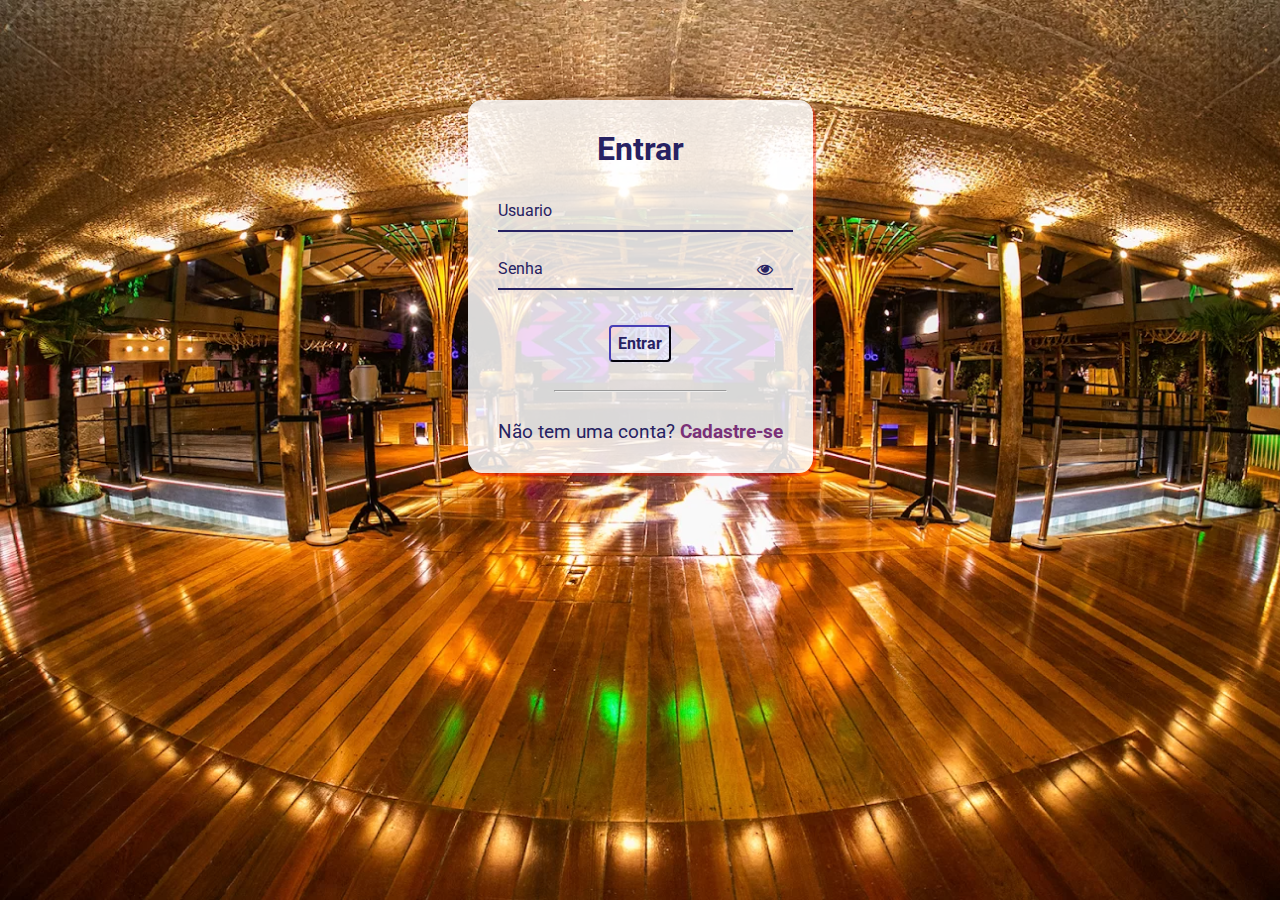
<file: index.html>
<!DOCTYPE html>
<html lang="en">
<head>
    <meta charset="UTF-8">
    <meta name="viewport" content="width=device-width, initial-scale=1.0">
    <title>Document</title>
    <link rel="stylesheet" type="text/css" href= "assets/css/estilo314.CSS" media="screen" />
</head>
<body onload="carousel()">
    <div  class="cabeçalho">
        <img src="assets/img/logo (1).png" width="130" height="80"  >
        
    
        <a href="index.html"><button>Eventos</button></a>
        <a href="assets/html/Cadastrardeevento.html"><button>cadastrar eventos</button></a>
        <a href="assets/html/cadastroticket.html"><button>tickets</button></a>
        <div class="logar"><button onclick="minhaFuncao()">deslogar</button></div>
        <div class="introduction">
          <h1>Bem-vindo ao E Ingressos - Compre Tickets e Promova Eventos!</h1>
          <p>Encontre os melhores eventos e garanta seu lugar!</p>
          <a href="assets/html/Cadastrardeevento.html"class="button">Cadastre Seus Eventos</a>
  
          <div class="carousel" >
              <img id="carousel-image" src="assets/img/sertanejo.jpg" alt="Imagem do Carrossel">
          </div>
      </div>

      <div class="stab">

       
          <button class="btnsearch">   </button>
        </div>
       
        <div class="pesq123"></div>
        
    <div class ="container" style="width:100%;height: 100%;">
     
    
    
     
    </div> 
    <div class="rodape"><button id="limparLocalStorage">Limpar Local Storage</button></div>
</body>

<script>
  
  function minhaFuncao() {
  localStorage.removeItem('token');
  localStorage.removeItem('userLogado');
  window.location.href = "/assets/html/login.html";
}
  document.addEventListener("DOMContentLoaded", function(event) {
  if (localStorage.getItem('token') == null) {
    alert('Você precisa estar logado para acessar essa página');
    window.location.href = "assets/html/login.html";
  }
});


  function criarDivsObjetosLocalStorage() {
  var objetosJSON = localStorage.getItem("eventos");
  var objetos = JSON.parse(objetosJSON);

  if (Array.isArray(objetos)) {
    objetos.forEach(function(objeto) {
      var divContainer = document.querySelector(".container");

      var divBox2 = document.createElement("div");
      divBox2.classList.add("box2");

      var divAlvo = document.createElement("div");
      divAlvo.classList.add("caixadeevento");

      var divTituloEvento = document.createElement("div");
      divTituloEvento.classList.add("tituloevento");
      divTituloEvento.innerHTML = "<p>Título: " + objeto.title + "</p>";

      var imgElement = document.createElement("img");
      imgElement.src = "assets/img/sertanejo.jpg";
      imgElement.alt = "Imagem";

      var divDesc = document.createElement("div");
      divDesc.classList.add("desc");
      divDesc.innerHTML = "<p>Descrição: " + objeto.description + "</p>";

      var divInfo = document.createElement("div");
      divInfo.classList.add("info");
      divInfo.innerHTML = "<p>ID: " + objeto.id + "</p>";
      divInfo.innerHTML += "<p>Gênero: " + objeto.genre + "</p>";
      divInfo.innerHTML += "<p>Localização: " + objeto.location + "</p>";

      var buttonElement = document.createElement("button");
      buttonElement.textContent = "Comprar Tickets";
      buttonElement.addEventListener("click", function() {
        localStorage.setItem("eventoSelecionado", objeto.id);
        console.log("ID do evento salvo no LocalStorage: " + objeto.id);
        window.location.href = "assets/html/paginaunica2.html";
      });

      divAlvo.appendChild(divTituloEvento);
      divAlvo.appendChild(imgElement);
      divAlvo.appendChild(divInfo);
      divAlvo.appendChild(divDesc);
      divAlvo.appendChild(buttonElement);
      divBox2.appendChild(divAlvo);
      divContainer.appendChild(divBox2);
    });
  }
}

//aaaaaaaaaaaaaaaaaaaaaaaaaaaaaaa
document.addEventListener("DOMContentLoaded", function() {
  criarDivsObjetosLocalStorage();
});

document.addEventListener("DOMContentLoaded", function() {
  var inputElement = document.querySelector(".pesquisar");
  var buttonElement = document.querySelector(".btnsearch");

  buttonElement.addEventListener("click", function() {
    var inputValue =+ inputElement.value;
    console.log("Conteúdo do input:", inputValue);
  });
});

function pesquisarEventos() {
  // Obtendo o valor do input de pesquisa
  const inputValor = document.querySelector('.pesquisar').value;

  // Obtendo o array de eventos do localStorage
  const eventos = JSON.parse(localStorage.getItem('eventos'));

  // Filtrando os eventos com base no título
  const eventosFiltrados = eventos.filter(evento => evento.title === inputValor);

  // Mostrando o conteúdo dos eventos filtrados no console
  eventosFiltrados.forEach(evento => {
    console.log(evento);
  }); 

  // Salvando os eventos filtrados no localStorage
  localStorage.setItem('eventospesq', JSON.stringify(eventosFiltrados));

  // Criando a estrutura HTML com o conteúdo dos objetos salvos no localStorage
  const divPesq123 = document.querySelector('.pesq123');

  eventosFiltrados.forEach(evento => {
    const divEvento = document.createElement('div');
    divEvento.classList.add('evento');

    const divTitulo = document.createElement('div');
    divTitulo.textContent = `Título: ${evento.title}`;

    const divInfo = document.createElement('div');
    divInfo.textContent = `Gênero: ${evento.genre}, Localização: ${evento.location}, Data: ${evento.date}`;

    const divDesc = document.createElement('div');
    divDesc.textContent = `Descrição: ${evento.description}`;

    const imgElement = document.createElement('img');
    imgElement.src = 'assets/img/sertanejo.jpg';

    const buttonElement = document.createElement('button');
    buttonElement.textContent = 'Ir para a página';
    buttonElement.addEventListener('click', function() {
      window.location.href = 'assets/html/paginaunica2.html';
    });

    divEvento.appendChild(divTitulo);
    divEvento.appendChild(divInfo);
    divEvento.appendChild(divDesc);
    divEvento.appendChild(imgElement);
    divEvento.appendChild(buttonElement);

    divPesq123.appendChild(divEvento);
  });
}

// Obtendo o elemento do botão de busca
const btnSearch = document.querySelector('.btnsearch');

// Definindo o evento de clique do botão
btnSearch.addEventListener('click', pesquisarEventos);

document.getElementById('limparLocalStorage').addEventListener('click', function() {
      localStorage.removeItem('ticket');
      localStorage.removeItem('eventos');
      alert('Itens removidos do Local Storage com sucesso!');
    });
//aaaaaaaaaaaaaaaaaaaaaaaaaaaaaaaaaaaaaaaaaaa
    // Obtendo os objetos do Local Storage
var eventos = JSON.parse(localStorage.getItem('eventos'));

// Obtendo todos os gêneros únicos dos objetos
var generos = Array.from(new Set(eventos.map(obj => obj.genre)));

// Criando o select
var select = document.createElement('select');

// Adicionando as opções ao select
generos.forEach(function(genero) {
  var option = document.createElement('option');
  option.text = genero;
  select.add(option);
});

// Criando o botão
var botao = document.createElement('button');
botao.textContent = 'V';

// Adicionando evento de clique ao botão
botao.addEventListener('click', function() {
  var generoSelecionado = select.value;
  var objetosSelecionados = eventos.filter(obj => obj.genre === generoSelecionado);
  
  // Selecionando a div com a classe "pesq123"
  var divPesq123 = document.querySelector('.pesq123');
  
  // Limpando o conteúdo da div
  divPesq123.innerHTML = '';
  
  objetosSelecionados.forEach(function(evento) {
    // Criando a div de evento
    var divEvento = document.createElement('div');
    
    // Criando o título
    var titulo = document.createElement('h3');
    titulo.textContent = evento.title;
    
    // Adicionando o título à div de evento
    divEvento.appendChild(titulo);
    
    // Criando a imagem
    var imagem = document.createElement('img');
    imagem.src = 'assets/img/sertanejo.jpg';
    imagem.width = 200;
    imagem.height = 200;
    
    // Adicionando a imagem à div de evento
    divEvento.appendChild(imagem);
    
    // Exibindo todos os elementos do evento na div
    for (var key in evento) {
      if (evento.hasOwnProperty(key) && key !== 'title') {
        var valor = evento[key];
        var elementoEvento = document.createElement('p');
        elementoEvento.textContent = key + ': ' + valor;
        divEvento.appendChild(elementoEvento);
      }
    }
    
    // Criando o botão de salvar
var botaoSalvar = document.createElement('button');
botaoSalvar.textContent = 'Salvar';

// Adicionando evento de clique ao botão de salvar
botaoSalvar.addEventListener('click', function() {
  // Salvando o ID do evento no Local Storage
  localStorage.setItem('eventoSelecionado', evento.id);
  console.log('Evento salvo: ' + evento.id);
  
  // Redirecionando para a página desejada
  window.location.href = 'assets/html/paginaunica2.html';
});
    
    // Adicionando o botão de salvar à div de evento
    divEvento.appendChild(botaoSalvar);
    
    // Adicionando a div de evento à div "pesq123"
    divPesq123.appendChild(divEvento);
  });
});

// Selecionando a div com a classe "stab"
var divStab = document.querySelector('.stab');

// Adicionando o select e o botão à div
divStab.appendChild(select);
divStab.appendChild(botao);
// Obtendo os objetos do Local Storage
var eventos = JSON.parse(localStorage.getItem('eventos'));

// Criando o input de texto
var inputTitulo = document.createElement('input');
inputTitulo.type = 'text';
inputTitulo.placeholder = 'Digite o título';

// Criando o botão de pesquisar
var botaoPesquisar = document.createElement('button');
botaoPesquisar.textContent = '';

// Adicionando evento de clique ao botão de pesquisar
botaoPesquisar.addEventListener('click', function() {
  var tituloSelecionado = inputTitulo.value;
  var objetosSelecionados = eventos.filter(obj => obj.title === tituloSelecionado);
  
  // Selecionando a div com a classe "pesq123"
  var divPesq123 = document.querySelector('.pesq123');
  
  // Limpando o conteúdo da div
  divPesq123.innerHTML = '';
  
  objetosSelecionados.forEach(function(evento) {
    // Criando a div de evento
    var divEvento = document.createElement('div');
    
    // Criando o título
    var titulo = document.createElement('h3');
    titulo.textContent = evento.title;
    
    // Adicionando o título à div de evento
    divEvento.appendChild(titulo);
    
    // Criando a imagem
    var imagem = document.createElement('img');
    imagem.src = 'assets/img/sertanejo.jpg';
    imagem.width = 200;
    imagem.height = 200;
    
    // Adicionando a imagem à div de evento
    divEvento.appendChild(imagem);
    
    // Exibindo todos os elementos do evento na div
    for (var key in evento) {
      if (evento.hasOwnProperty(key) && key !== 'title') {
        var valor = evento[key];
        var elementoEvento = document.createElement('p');
        elementoEvento.textContent = key + ': ' + valor;
        divEvento.appendChild(elementoEvento);
      }
    }
    
    // Criando o botão de salvar
var botaoSalvar = document.createElement('button');
botaoSalvar.textContent = 'Salvar';

// Adicionando evento de clique ao botão de salvar
botaoSalvar.addEventListener('click', function() {
  // Salvando o ID do evento no Local Storage
  localStorage.setItem('eventoSelecionado', evento.id);
  console.log('Evento salvo: ' + evento.id);
  
  // Redirecionando para a página desejada
  window.location.href = 'assets/html/paginaunica2.html';
});
    
    // Adicionando o botão de salvar à div de evento
    divEvento.appendChild(botaoSalvar);
    
    // Adicionando a div de evento à div "pesq123"
    divPesq123.appendChild(divEvento);
  });
});

// Selecionando a div com a classe "stab"
var divStab = document.querySelector('.stab');

// Adicionando o input de texto e o botão à div
divStab.appendChild(inputTitulo);
divStab.appendChild(botaoPesquisar);
    
//aaaaaaaaaaaaaaa
function carousel() {
            const images = [
                "assets/img/sertanejo.jpg",
                "assets/img/mixed.jpeg.jpeg",
                "assets/img/clube-chelezinho-belo-horiz.jpg"
            ];

            let currentImageIndex = 0;
            const imageElement = document.getElementById("carousel-image");

            setInterval(() => {
                currentImageIndex = (currentImageIndex + 1) % images.length;
                imageElement.src = images[currentImageIndex];
            }, 4000);
        }
</script>








</html>
</file>
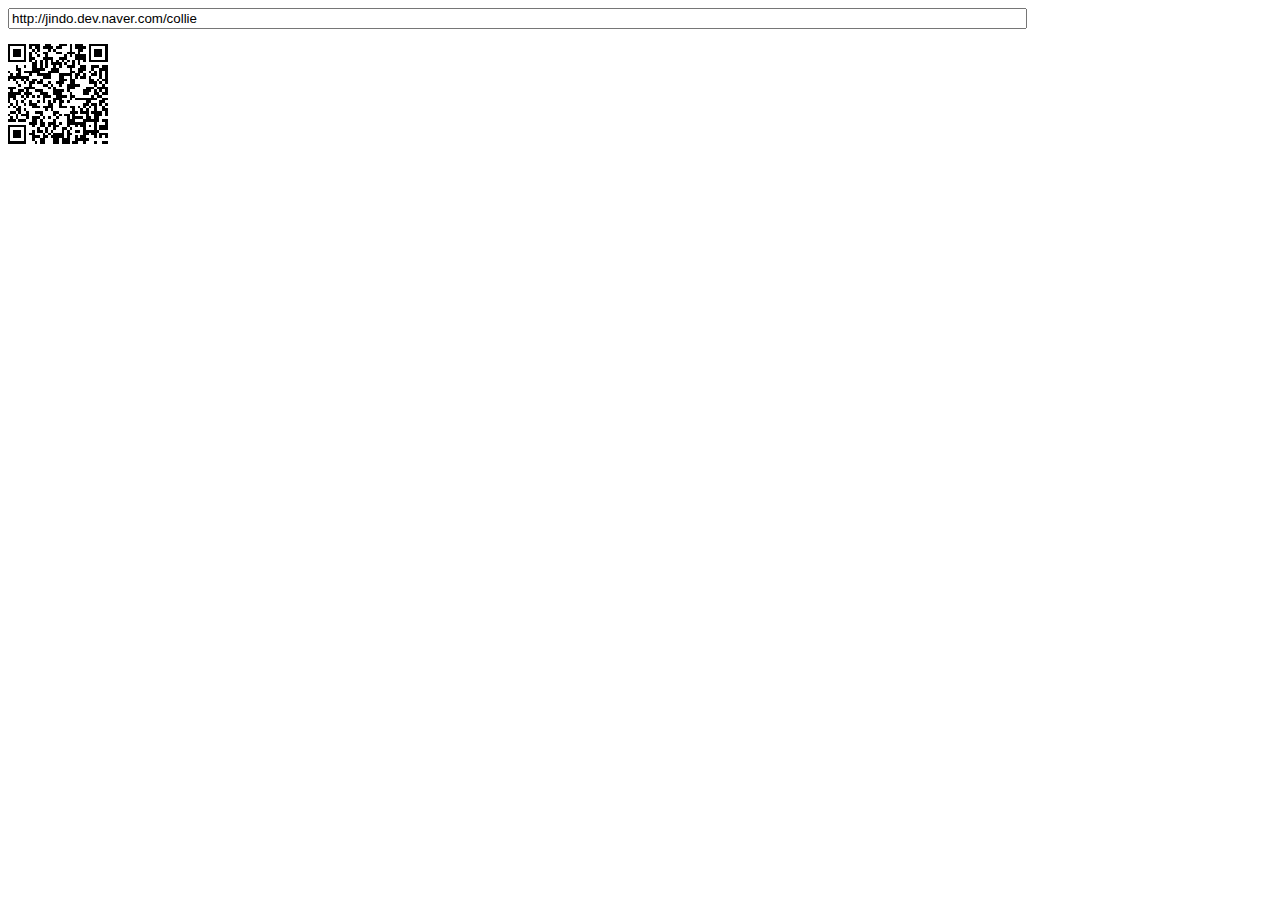
<file: davidshimjs-qrcodejs-04f46c6/index.html>
<!DOCTYPE html PUBLIC "-//W3C//DTD XHTML 1.0 Transitional//EN" "http://www.w3.org/TR/xhtml1/DTD/xhtml1-transitional.dtd">
<html xmlns="http://www.w3.org/1999/xhtml" xml:lang="ko" lang="ko">
<head>
<title>Cross-Browser QRCode generator for Javascript</title>
<meta http-equiv="Content-Type" content="text/html; charset=UTF-8" />
<meta name="viewport" content="width=device-width,initial-scale=1,user-scalable=no" />
<script type="text/javascript" src="jquery.min.js"></script>
<script type="text/javascript" src="qrcode.js"></script>
</head>
<body>
<input id="text" type="text" value="http://jindo.dev.naver.com/collie" style="width:80%" /><br />
<div id="qrcode" style="width:100px; height:100px; margin-top:15px;"></div>

<script type="text/javascript">
var qrcode = new QRCode(document.getElementById("qrcode"), {
	width : 100,
	height : 100
});

function makeCode () {		
	var elText = document.getElementById("text");
	
	if (!elText.value) {
		alert("Input a text");
		elText.focus();
		return;
	}
	
	qrcode.makeCode(elText.value);
}

makeCode();

$("#text").
	on("blur", function () {
		makeCode();
	}).
	on("keydown", function (e) {
		if (e.keyCode == 13) {
			makeCode();
		}
	});
</script>
</body>
</file>
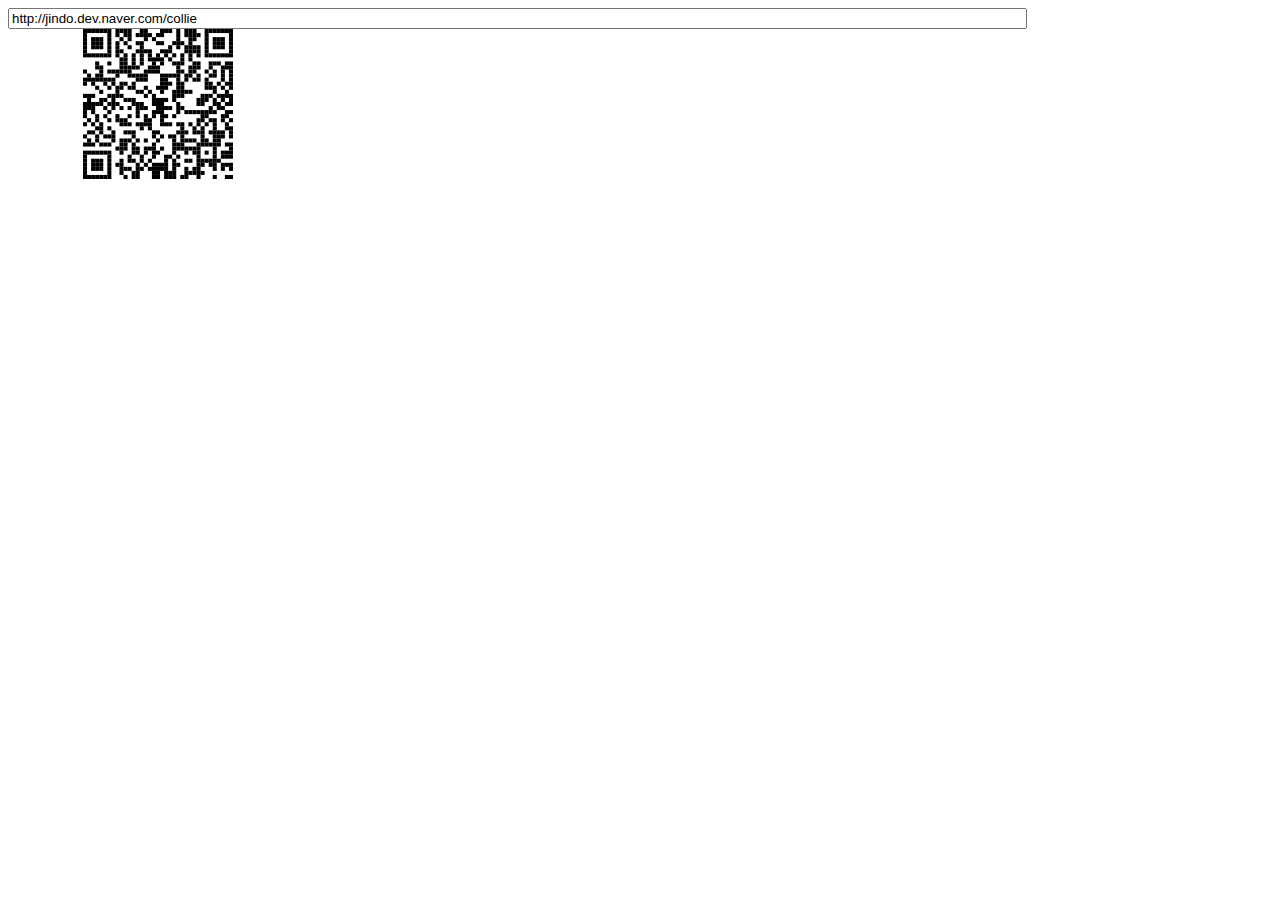
<file: davidshimjs-qrcodejs-04f46c6/index-svg.html>
<!DOCTYPE html PUBLIC "-//W3C//DTD XHTML 1.0 Transitional//EN" "http://www.w3.org/TR/xhtml1/DTD/xhtml1-transitional.dtd">
<html xmlns="http://www.w3.org/1999/xhtml" xml:lang="ko" lang="ko">
  <head>
    <title>Cross-Browser QRCode generator for Javascript</title>
    <meta http-equiv="Content-Type" content="text/html; charset=UTF-8" />
    <meta name="viewport" content="width=device-width,initial-scale=1,user-scalable=no" />
    <script type="text/javascript" src="jquery.min.js"></script>
    <script type="text/javascript" src="qrcode.js"></script>
  </head>
  <body>
  <input id="text" type="text" value="http://jindo.dev.naver.com/collie" style="width:80%" />
  <svg xmlns="http://www.w3.org/2000/svg" xmlns:xlink="http://www.w3.org/1999/xlink">
    <g id="qrcode"/>
  </svg>
  <script type="text/javascript">
  var qrcode = new QRCode(document.getElementById("qrcode"), {
      width : 100,
      height : 100,
      useSVG: true
  });

  function makeCode () {		
      var elText = document.getElementById("text");

      if (!elText.value) {
          alert("Input a text");
          elText.focus();
          return;
      }

      qrcode.makeCode(elText.value);
  }

  makeCode();

  $("#text").
      on("blur", function () {
          makeCode();
      }).
      on("keydown", function (e) {
          if (e.keyCode == 13) {
              makeCode();
          }
      });
    </script>
  </body>
</html>
</file>
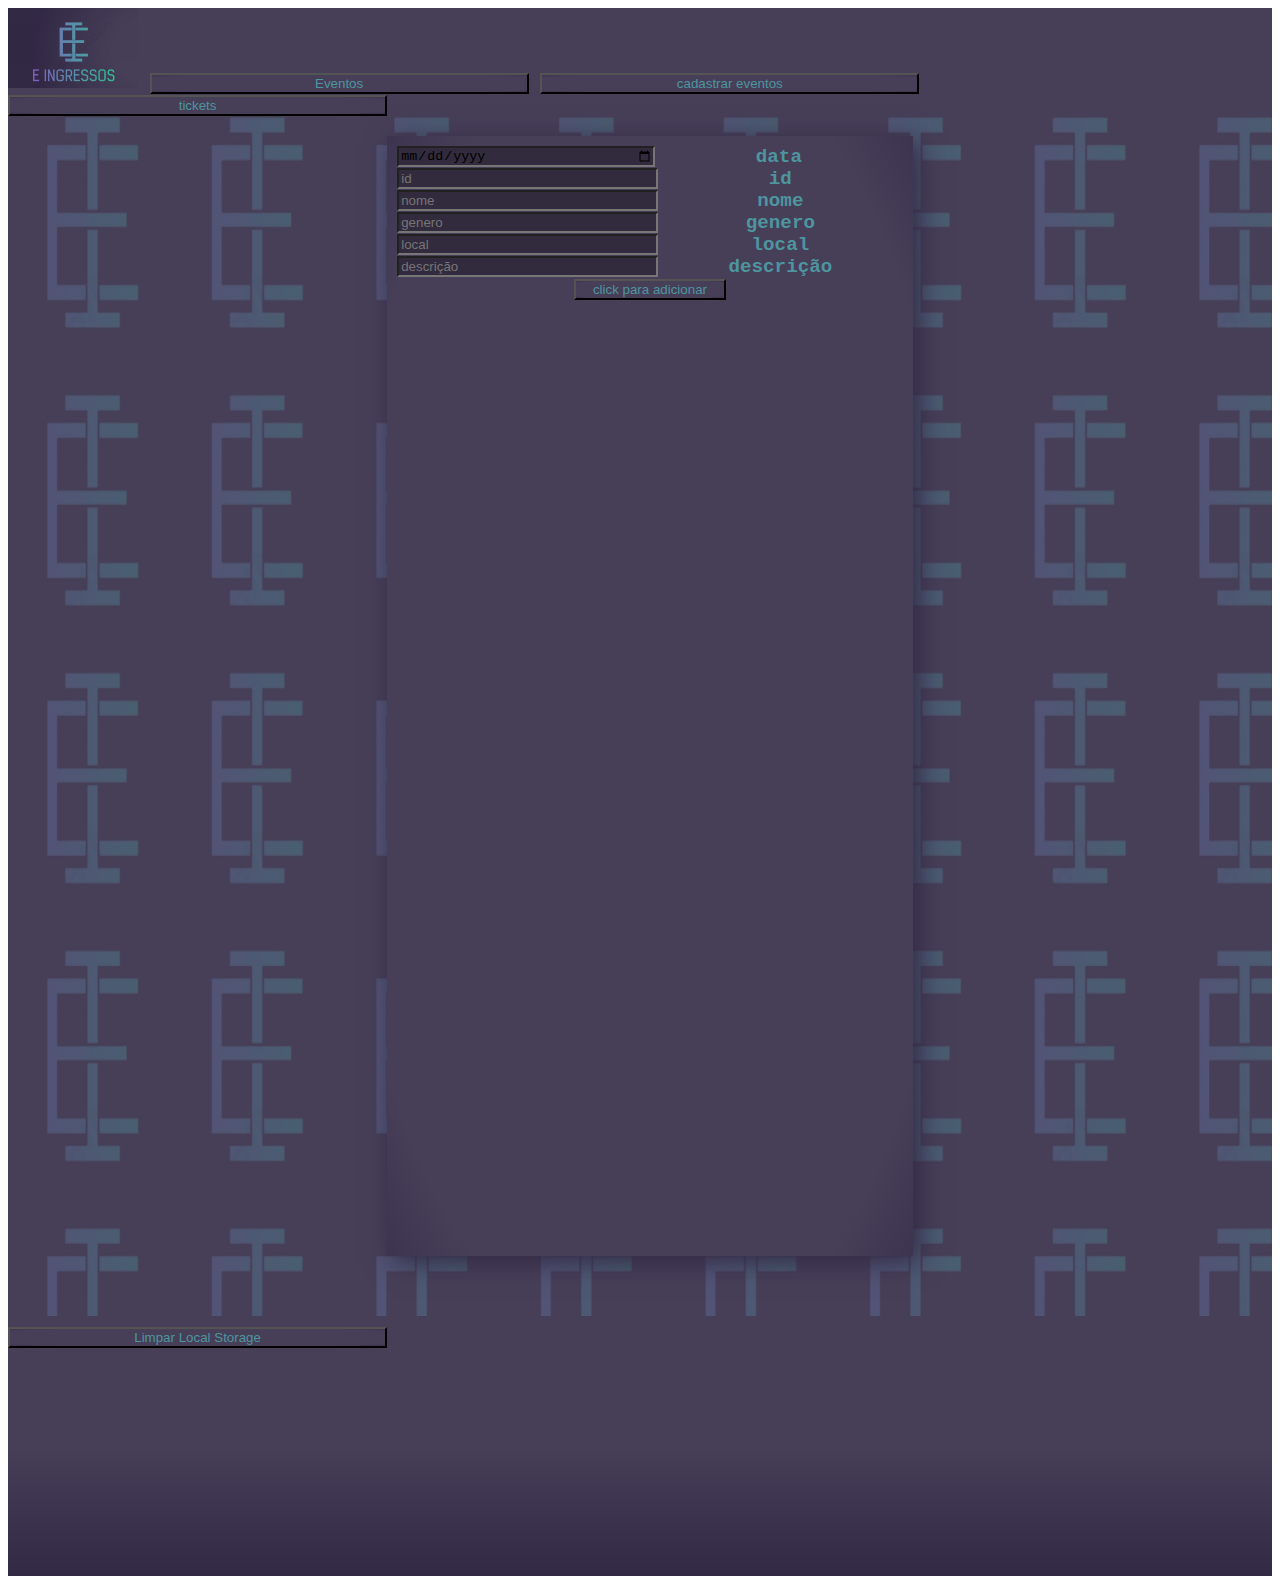
<file: assets/html/Cadastrardeevento.html>
<!DOCTYPE html>
<html>

<head>
    <meta charset="UTF-8">
    <meta http-equiv="X-UA-Compatible" content="IE=edge">
    <meta name="viewport" content="width=device-width, initial-scale=1.0">
    
    <title>Document</title>
    <link rel="stylesheet" type="text/css" href= "..//css/estilo314.CSS" media="screen" />
</head>

<body>
    <div  class="cabeçalho">
        <img src="../img/logo (1).png" width="130" height="80"  >
        
        
        <a href="../../index.html"><button>Eventos</button></a>
        <a href="../html/Cadastrardeevento.html"><button>cadastrar eventos</button></a>
        <a href="../html/cadastroticket.html"><button>tickets</button></a>
            
            <div class ="container" style="width:100%;height: 1200px;">
                <img src="../img/fundo.png"  width="100%" height="100%"  >
    <div class="box">

        <form>
            <div class="formBox" id="caixa">
                <label for="nome">data</label>
                <input type="date" id="date" placeholder=""/>
            </div>
            <div class="formBox" id="caixa">
                <label for="nome">id</label>
                <input type="number" id="iden" placeholder="id"/>
            </div>
            <div class="formBox" id="caixa">
                <label for="nome">nome</label>
                <input type="text" id="nome" placeholder="nome"/>
            </div>
            <div class="formBox" id="caixa">
                <label for="yr">genero</label>
                <input type="genero" id="genero" placeholder="genero"/>
            </div>
            <div class="formBox" id="caixa">
                <label for="local">local</label>
                <input type="local" id="local" placeholder="local"/>
            </div>
            <div class="formBox" id="caixa">
                <label for="descriçao">descrição</label>
                <input type="descriçao" id="desc" placeholder="descrição"/>
            </div>
    
            <div class="formBox">
                <button id="btn">click para adicionar</button>
            </div>
            <div id="msg">
                <pre></pre>
            </div>
        </form>
        
        
    </div>
     
    </div> 

    <div class="rodape">

        <button id="limparLocalStorage">Limpar Local Storage</button>

    </div>
    <script>
        let eventos = [];
        
        const addeventos = (ev)=>{
            ev.preventDefault();  
            let evento = {
                id: document.getElementById('iden').value,
                title: document.getElementById('nome').value,
                genre: document.getElementById('genero').value,
                location: document.getElementById('local').value,
                description: document.getElementById('desc').value,
                date:document.getElementById('date').value
                
            }
            eventos.push(evento);
            document.forms[0].reset(); 

          
            console.warn('added' , {eventos} );
            
            let pre = document.querySelector('#msg pre');
            

            
            localStorage.setItem('eventos', JSON.stringify(eventos) );
        }
        document.addEventListener('DOMContentLoaded', ()=>{
            document.getElementById('btn').addEventListener('click', addeventos);
        });
        document.getElementById('limparLocalStorage').addEventListener('click', function() {
      localStorage.removeItem('ticket');
      localStorage.removeItem('eventos');
      alert('Itens removidos do Local Storage com sucesso!');
    });
    </script>
    
</body>
</html>
</file>
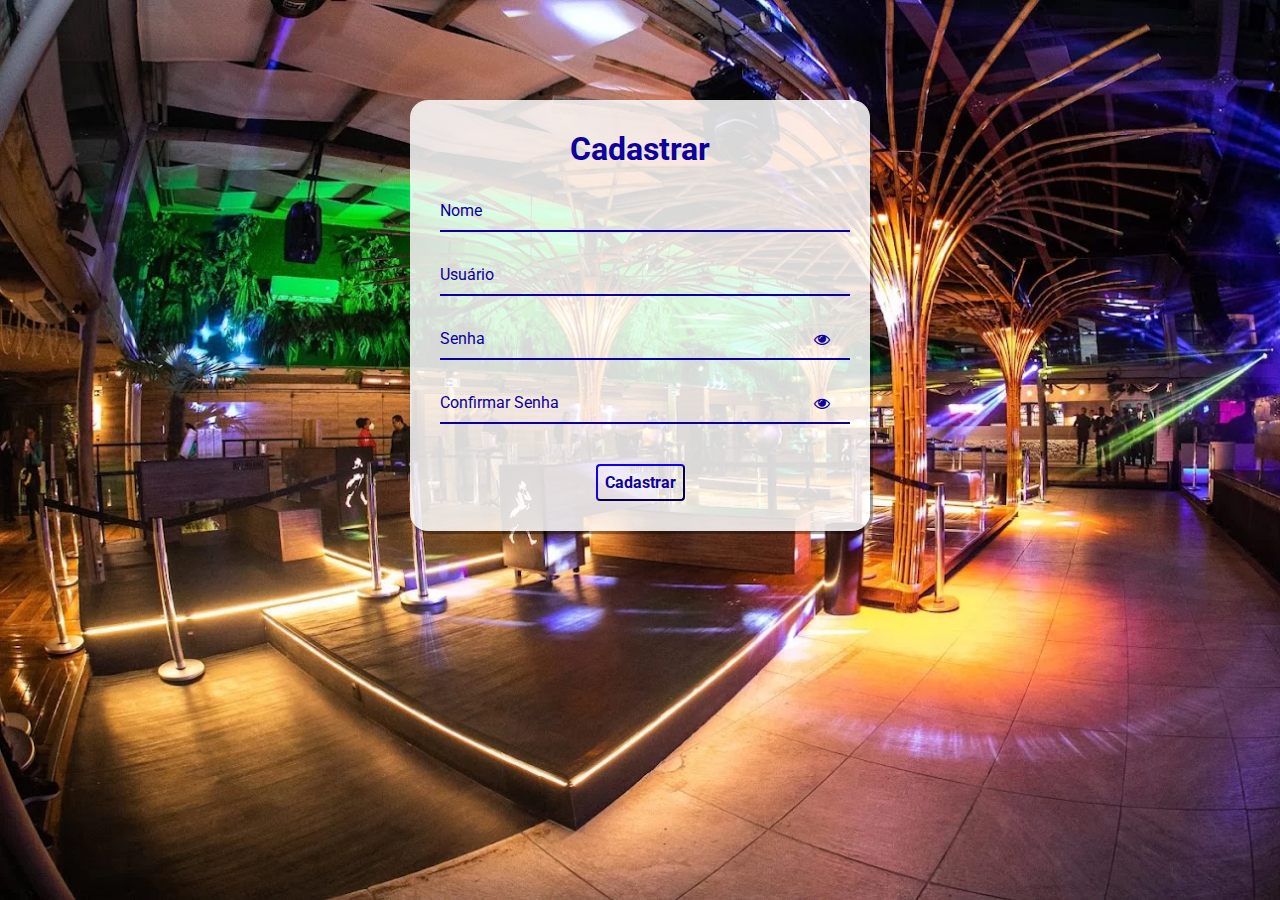
<file: assets/html/cadastro.html>
<!DOCTYPE html>
<html lang="pt-br">
<head>
    <meta charset="UTF-8">
    <meta http-equiv="X-UA-Compatible" content="IE=edge">
    <meta name="viewport" content="width=device-width, initial-scale=1.0">
    <link rel="stylesheet" href="https://stackpath.bootstrapcdn.com/font-awesome/4.7.0/css/font-awesome.min.css">  
    <link rel="stylesheet" href="../css/cadastro.css">
    <title>Cadastro</title>
</head>
<body>
    <div class='container'>
        <div class='card'>
          <h1> Cadastrar </h1>
          
          <div id='msgError'></div>
          <div id='msgSuccess'></div>
          
                  <div class="label-float">
                     <input type="text" id="nome" placeholder=" " required>
                     <label id="labelNome" for="nome">Nome</label>
                  </div>
      
                  <div class="label-float">
                     <input type="text" id="usuario" placeholder=" " required>
                     <label id="labelUsuario" for="usuario">Usuário</label>
                  </div>
                  
                  <div class="label-float">
                     <input type="password" id="senha" placeholder=" " required>
                     <label id="labelSenha" for="senha">Senha</label>
                     <i id="verSenha" class="fa fa-eye" aria-hidden="true"></i>
                     
                  </div>
      
                  <div class="label-float">
                     <input type="password" id="confirmSenha" placeholder=" " required>
                     <label id="labelConfirmSenha" for="confirmSenha">Confirmar Senha</label>
                     <i id="verConfirmSenha" class="fa fa-eye" aria-hidden="true"></i>
                  </div>
                  
               

                  <div class='justify-center'>
                     <button onclick='cadastrar()'>Cadastrar</button>
                  </div>
      
          
        </div>
        </div>

        <script src="../js/cadastro.js"></script>
        
</body>
</html>
</file>
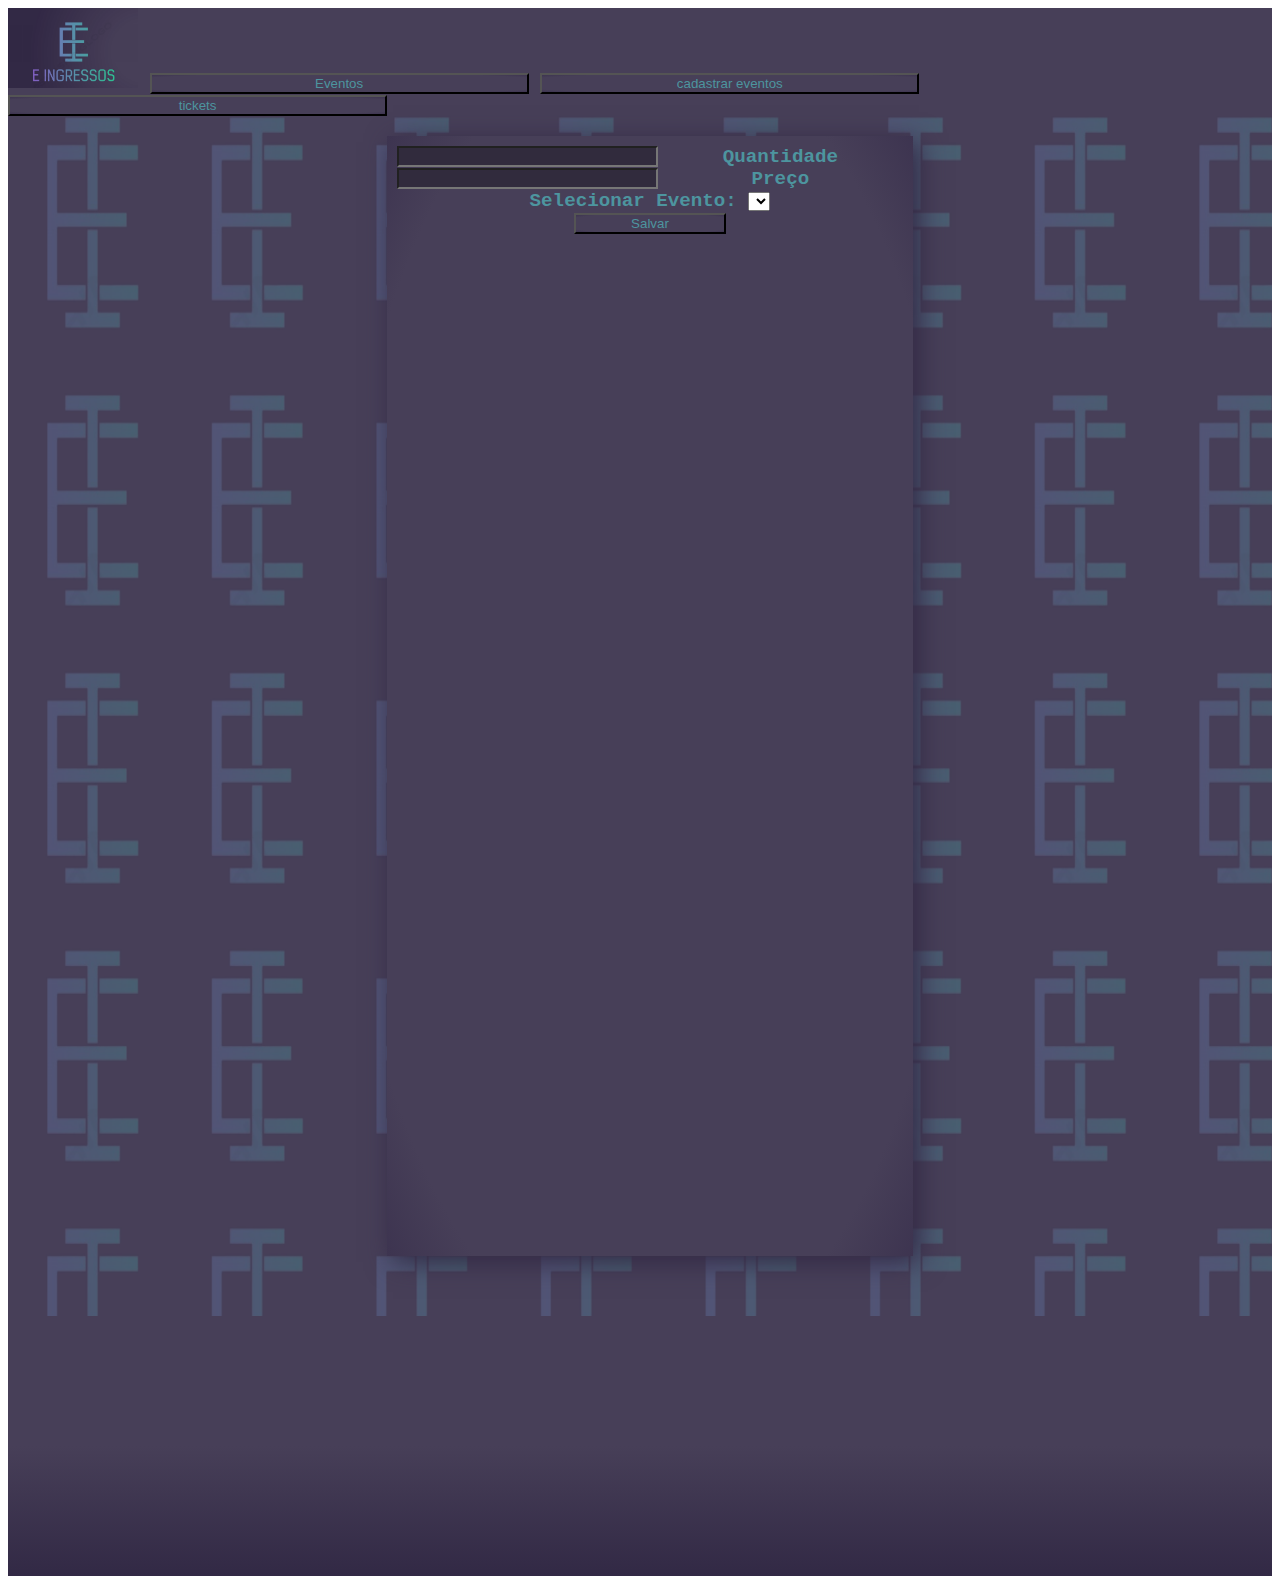
<file: assets/html/cadastroticket.html>
<!DOCTYPE html>
<html lang="en">
<head>
    <meta charset="UTF-8">
    <meta name="viewport" content="width=device-width, initial-scale=1.0">
    <title>Document</title>
    <link rel="stylesheet" type="text/css" href= "..//css/estilo314.CSS" media="screen" />
</head>
<body>
  <div  class="cabeçalho">
    <img src="../img/logo (1).png" width="130" height="80"  >
    
    
    <a href="../../index.html"><button>Eventos</button></a>
    <a href="../html/Cadastrardeevento.html"><button>cadastrar eventos</button></a>
    <a href="../html/paginadeticket.html"><button>tickets</button></a>
        
        <div class ="container" style="width:100%;height: 1200px;">
            <img src="../img/fundo.png"  width="100%" height="100%"  >
            <div class="box">
        
                <form id="myForm">
                    <label for="quantity">Quantidade</label>
                    <input type="number" id="quantity" name="quantity">
                    <br>
                    <label for="price">Preço</label>
                    <input type="number" id="price" name="price">
                    <br>
                    <label for="selectEvent">Selecionar Evento:</label>
                    <select id="selectEvent" name="event">
                      <!-- Aqui vamos gerar as opções dinamicamente -->
                    </select>
                    <br>
                    <button type="submit">Salvar</button>
                  </form>
                
                
            </div>
             
            </div> 
        
            <div class="rodape">
        
        
        
            </div>
    
</body>
<script>



document.addEventListener('DOMContentLoaded', function() {
      // Recuperar o array de objetos do Local Storage
      let eventos = JSON.parse(localStorage.getItem('eventos'));

      // Verificar se o valor recuperado é válido
      if (eventos && Array.isArray(eventos)) {
        // O valor foi encontrado no Local Storage e é um array de objetos válido
        // Agora você pode usar a variável "eventos" para trabalhar com os dados

        // Criar as opções para a caixa de seleção
        let selectElement = document.getElementById('selectEvent');
        eventos.forEach(function(evento) {
          let option = document.createElement('option');
          option.value = evento.id;
          option.textContent = evento.title;
          selectElement.appendChild(option);
        });
      } else {
        // O valor não foi encontrado no Local Storage ou não é um array de objetos válido
        console.log('Nenhum evento encontrado no Local Storage.');

      }
    });

    // Lógica para lidar com o envio do formulário
    document.getElementById('myForm').addEventListener('submit', function(event) {
    event.preventDefault(); // Impede o envio do formulário por padrão
  
    // Obter os valores dos inputs
    let quantity = document.getElementById('quantity').value;
    let price = document.getElementById('price').value;
    let selectedEventId = document.getElementById('selectEvent').value;
  
    // Recuperar os dados existentes do Local Storage com a chave "tickets"
    let existingTickets = JSON.parse(localStorage.getItem('tickets')) || [];
  
    // Criar um novo objeto para representar o ticket atual
    let newTicket = {
      id: selectedEventId,
      price: parseFloat(price),
      quantity: parseInt(quantity)
    };
  
    // Adicionar o novo ticket ao array existente
    existingTickets.push(newTicket);
  
    // Salvar os dados atualizados no Local Storage
    localStorage.setItem('tickets', JSON.stringify(existingTickets));
  
    // Limpar os valores dos inputs
    document.getElementById('quantity').value = '';
    document.getElementById('price').value = '';
  
    console.log('Ticket salvo com sucesso!');
    
    });
</script>
</html>
</file>
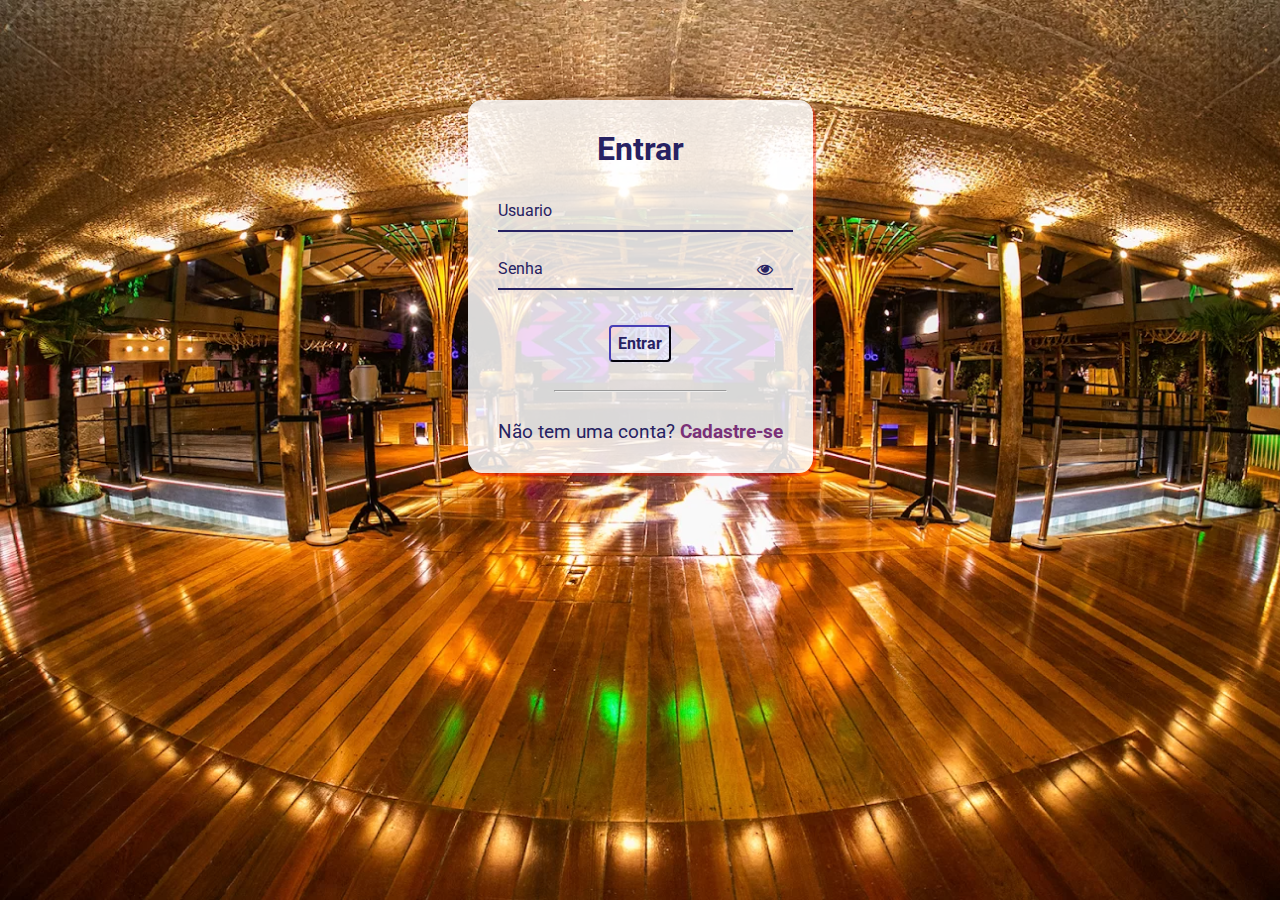
<file: assets/html/login.html>
<!DOCTYPE html>
<html lang="en">

<head>
  <meta charset="UTF-8">
  <meta http-equiv="X-UA-Compatible" content="IE=edge">
  <meta name="viewport" content="width=device-width, initial-scale=1.0">
  <link rel="stylesheet" href="https://stackpath.bootstrapcdn.com/font-awesome/4.7.0/css/font-awesome.min.css">
  <title>Login</title>
  <link rel="stylesheet" href="..//css/login.css">
</head>

<body>
  <div class='container'>
    <div class='card'>
      <h1> Entrar </h1>
      
      <div id='msgError'></div>
      
      <div class='label-float'>
        <input type='text' id='usuario' paceholder='' required>
        <label id='userLabel' for='usuario'>Usuario</label>
      </div>
      
      <div class='label-float'>
        <input type='password' id='senha' paceholder='' required>
        <label id='senhaLabel' for='senha'>Senha</label>
        <i class="fa fa-eye" aria-hidden="true"></i>
      </div>
      
      <div class='justify-center'>
        <button onclick='entrar()'>Entrar</button>
      </div>
      
      <div class='justify-center'>
        <hr>
      </div>

      <p> Não tem uma conta?
        <a href='../html/cadastro.html'> Cadastre-se </a>
      </p>
    </div>
    </div>
<script src="../js/login.js"></script>
</body>

</html>
</file>
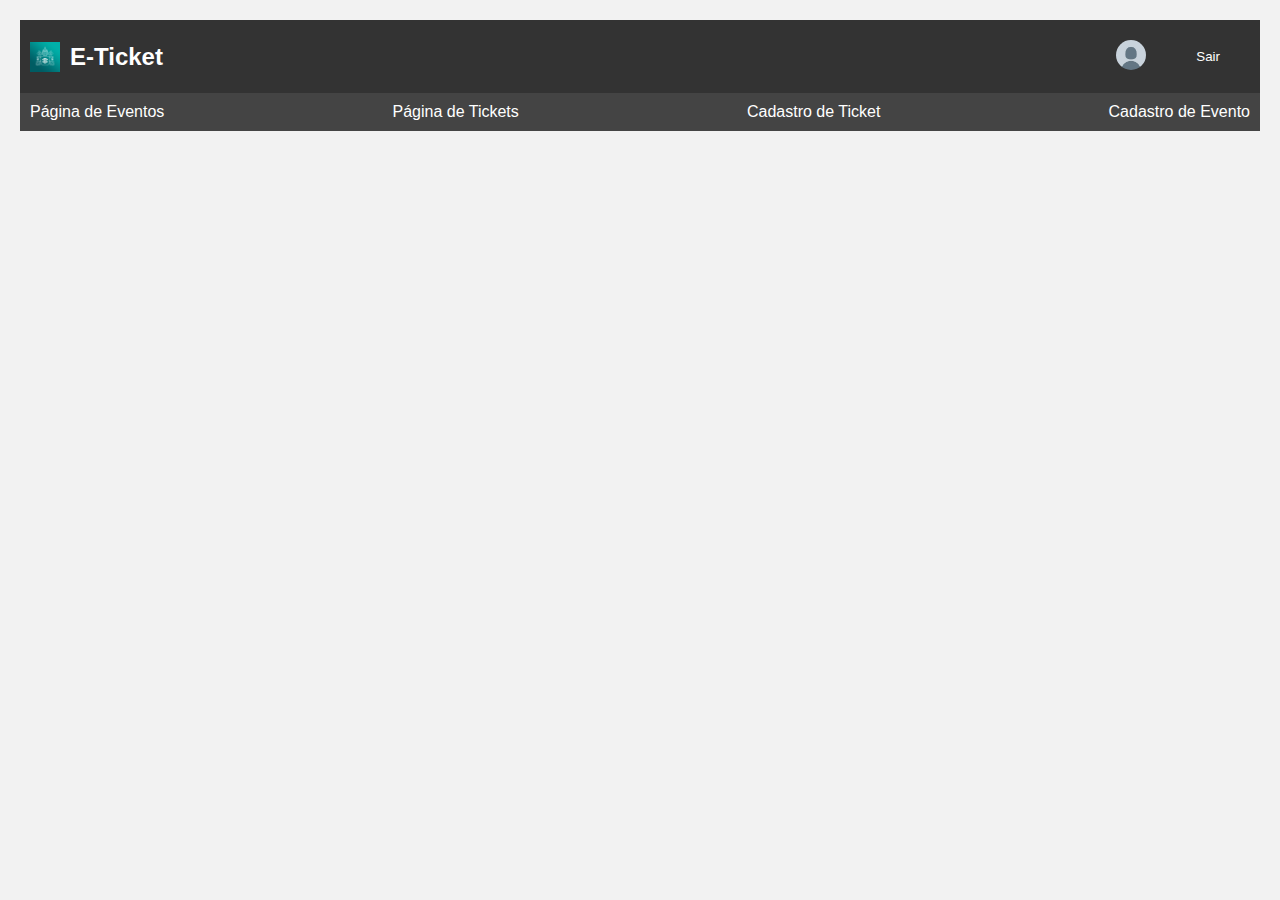
<file: assets/html/nouse.html>
<!DOCTYPE html>
<html lang="pt-br">
<head>
  <meta charset="UTF-8">
  <meta http-equiv="X-UA-Compatible" content="IE=edge">
  <link rel="stylesheet" href="/assets/css/qrcode.css">
  <meta name="viewport" content="width=device-width, initial-scale=1.0">
  <title>Cadastro de Tickets</title>
</head>
<body>
	<header>
		<div class="logo">
		  <img src="/assets/img/PUC.png" alt="Logo">
		  E-Ticket
		</div>
		<div class="profile">
		  <button onclick="acessarPerfil()"><img src="/assets/img/fotodeperfil.png"></button>
		  <button onclick="sair()">Sair</button>
		</div>
	  </header>
	  

    <div class="navigation">
      <a href="#" onclick="paginadeeventos()">Página de Eventos</a>
      <a href="#" onclick="paginadetickets()" >Página de Tickets</a>
      <a href="#" onclick="qrcode()">Cadastro de Ticket</a>
      <a href="#" onclick="cadastroEvento()">Cadastro de Evento</a>
    </div>
</body>
<script src="/assets/js/index.js"></script>
</html>
</file>
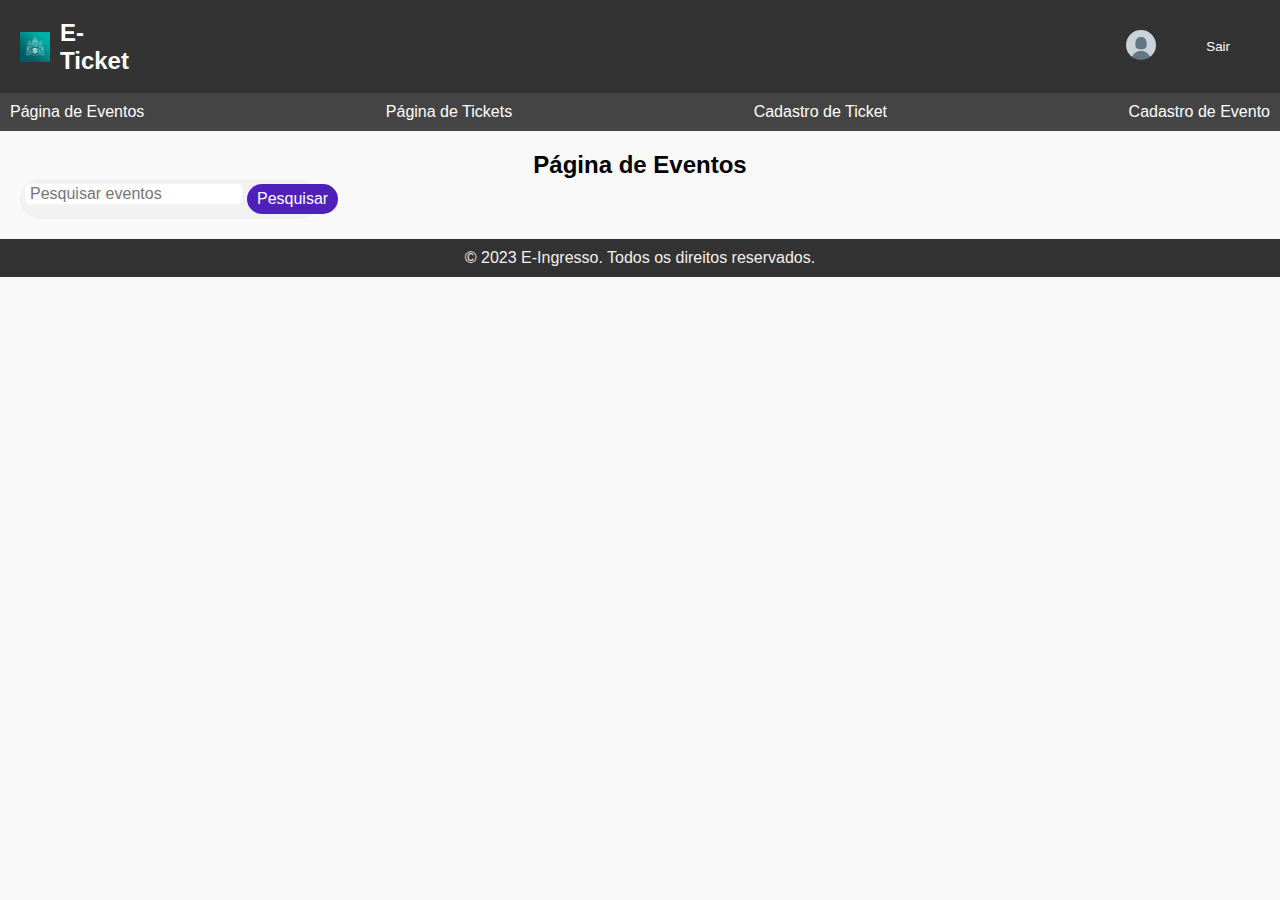
<file: assets/html/nouse4.html>
<!DOCTYPE html>
<html>
<head>
  <title> Página de Eventos </title>
  <meta name="viewport" content="width=device-width, initial-scale=1">
  <link rel="stylesheet" type="text/css" href="/assets/css/paginadeeventos.css">
</head>
<body>
    <header>
		<div class="logo">
		  <img src="/assets/img/PUC.png" alt="Logo">
		  E-Ticket
		</div>
		<div class="profile">
		  <button onclick="acessarPerfil()"><img src="/assets/img/fotodeperfil.png"></button>
		  <button onclick="sair()">Sair</button>
		</div>
	  </header>
	  

    <div class="navigation">
      <a href="#" onclick="paginadeeventos()">Página de Eventos</a>
      <a href="#" onclick="paginadetickets()" >Página de Tickets</a>
      <a href="#" onclick="qrcode()">Cadastro de Ticket</a>
      <a href="#" onclick="cadastroEvento()">Cadastro de Evento</a>
    </div>
  <main>
    <h1> Página de Eventos </h1>
    
    <div class="search-container">
  <div class="search-bar">
    <input type="text" placeholder="Pesquisar eventos">
    <button>Pesquisar</button>
  </div>
</div>


    <div id="event-container"></div>
  </main>
  
<footer>
    <p>&copy; 2023 E-Ingresso. Todos os direitos reservados.</p>
  </footer>

  
  <script src="/assets/js/index.js"></script>
</body>
</html>
</file>
<file: assets/css/estilo314.CSS>
.cabeçalho {background-color:rgb(71, 63, 88);  font-family: 'Courier New', Courier, monospace; font-size: larger;font-weight: 700;color: #4d959f;}
.cabeçalho button { width: 30%;color: #4d959f;background-image: radial-gradient(#473F58 85%, #3d3450)}
.botao {display: inline; text-align: center; padding-bottom: 10px;padding-right: 10%;padding-left: 5%;}
.corpo {display: block;width: 100%; height: 100%; background-color: blanchedalmond;}
.container{width: 100%; position:relative}
    .box  {position: absolute; text-align: center;background-color:rgb(241, 241, 241) ; bottom: 5%; left: 30%; padding: 10px;
        
    width: 40%;height: 1100px; box-shadow: 6px 6px 25px#322945; background-image: radial-gradient(#473F58 85%, #3d3450);font-family: 'Courier New', Courier, monospace;}
    
.container image {width: 100%;    }
 .box h3 {height: 1%;}
 .box  h4 {height: 5%; padding-top: 6%;}
 .box   input {float: left; width: 100%; background-color: #312b3d}
 .descrição h4 { height: 5%; padding-top: 6%;}
 .descrição input {height: 250px;background-color: #312b3d; padding-bottom: 4%;}
.rodape {  width: 100%; height: 250px; background-color:rgb(71, 63, 88) ;padding-top: 10px;  background-image: linear-gradient(#473F58 50%, #322945);}
.caixa label { width:5%                             }
.cabeçalho input {width: 50%; }
.stab button{color: #4d959f; height: 17px; width: 40px;}
.descrição button {margin-top: 35px; background-color:  #3d3450; 
    color: black;
    padding: 15px 32px;
    text-align: center;
    text-decoration: none;
    display: flex;
    font-size: 16px;
}
.tituloevento { background-color: #4d959f;}
.info {color: #4d959f;display: inline-block;vertical-align: top}
.desc{color: #4d959f;display: inline-block;vertical-align: top  }

.tituloindiv{color: #d5d5d5;}
.descindiv
.infoindiv 
.imgindiv{ height: 500px;
    width: 230px;}

.caixadeevento{color :#3d3450;left: 40%;display: block; border: 1px solid #d5d5d5; width: 100%;
    }
   .introduction body {
        background-color: #322945;
        color: #ffffff;
        font-family: Arial, sans-serif;
    }

    .introduction  h1 {
        text-align: center;
        margin-top: 50px;
    }

    .introduction p {
        text-align: center;
        margin-top: 30px;
        font-size: 18px;
    }

    .introduction  .button {
        display: inline-block;
        margin-top: 50px;
        padding: 12px 24px;
        background-color: #4d959f;
        color: #ffffff;
        font-size: 16px;
        text-decoration: none;
        border-radius: 4px;
    }

    .introduction {
        display: flex;
        flex-direction: column;
        align-items: center;
        margin-top: 5px;
    }

    .carousel {
        display: flex;
        justify-content: center;
        align-items: center;
        height: 500px;
        margin-top: 50px;
        overflow: hidden;
    }

    .carousel img {
        width: 500px;
        height: 500px;
        object-fit: cover;
    }

    .caixadeevento button{color: aliceblue;width: 100%;} 
.caixadeevento img {
    display: inline-block;
   height: 230px;
   width: 230px;

  }
  .box3  {position: absolute; text-align: center;background-color:rgb(241, 241, 241) ; top: 12%; left: 30%; padding: 10px;
        
    width: 40%;height: 1200px; box-shadow: 6px 6px 25px#322945; background-image: radial-gradient(#473F58 85%, #3d3450);font-family: 'Courier New', Courier, monospace;}
    .ticketsdiv {height: px10; text-align: center; background-color: #150f22;}
@media screen and (max-width: 600px)
 {
     
        .container image {  display: none;}
        .box {position:block;}
  }
  .qrcode{display: block;width: 100%; align-items: center;}
  .logar  {display: inline-block; width: 450px;}
</file>
<file: assets/css/cadastro.css>
@import url('https://fonts.googleapis.com/css2?family=Roboto:ital,wght@0,100;0,300;0,400;0,500;0,700;0,900;1,100;1,300;1,400;1,500;1,700;1,900&display=swap');

* {
  margin: 0;
  padding: 0;
  font-family: 'Roboto', sans-serif;
}

body {
  background-image: url("../img/Cadastro.jpg");
  background-repeat: no-repeat;
  background-size: cover;
  background-attachment: fixed
  
}

.container {
  display: flex;
  justify-content: center;
  width: 100%;
  margin-top: 100px;
}

.card {
  background-color: #ffffffd7;
  padding: 30px;
  border-radius: 4%;
  box-shadow: 3px 3px 1px 0px #00000060;
  width: 400px;
}

h1{
  text-align: center;
  margin-bottom: 20px;
  color: #0d009c
}

.label-float input{
  width: 100%;
  padding: 5px 5px;
  display: inline-block;
  border: 0;
  border-bottom: 2px solid #0d009c;
  background-color: transparent;
  outline: none;
  min-width: 180px;
  font-size: 16px;
  transition: all .3s ease-out;
  border-radius: 0;
  
}

.label-float{
  position: relative;
  padding-top: 13px;
  margin-top: 5%;
  margin-bottom: 5%;
}

.label-float input:focus{
  border-bottom: 2px solid #4038a0;
}

.label-float label{
  color: #0d009c;
  pointer-events: none;
  position: absolute;
  top: 0;
  left: 0;
  margin-top: 13px;
  transition: all .3s ease-out;
}

.label-float input:focus + label,
.label-float input:valid + label{
  font-size: 13px;
  margin-top: 0;
  color: #4038a0
}

button{
  background-color: transparent;
  border-color: #0d009c;
  color: #0d009c;
  padding: 7px;
  font-weight: bold;
  font-size: 12pt;
  margin-top: 20px;
  border-radius: 4px;
  cursor: pointer;
  outline: none;
  transition: all .4s ease-out;
}

button:hover{
  background-color: #0d009c;
  color: #fff;
}

.justify-center{
  display: flex;
  justify-content: center;
}

.fa-eye{
  position: absolute;
  top: 15px;
  right: 10px;
  cursor: pointer;
  color: #0d009c;
}

#msgError{
  text-align: center;
  color: #ff0000;
  background-color: #ffbbbb;
  padding: 10px;
  border-radius: 4px;
  display: none;
}

#msgSuccess{
  text-align: center;
  color: #00bb00;
  background-color: #bbffbe;
  padding: 10px;
  border-radius: 4px;
  display: none;
}
</file>
<file: assets/css/login.css>
@import url('https://fonts.googleapis.com/css2?family=Roboto:ital,wght@0,100;0,300;0,400;0,500;0,700;0,900;1,100;1,300;1,400;1,500;1,700;1,900&display=swap');

* {
  margin: 0;
  padding: 0;
  font-family: 'Roboto', sans-serif;
}

body {
  background-image: url("../img/Login.jpg");
  background-repeat: no-repeat;
  background-size: cover;
  background-attachment: fixed
  
}

.container {
  display: flex;
  justify-content: center;
  width: 100%;
  margin-top: 100px;
}

.card {
  background-color: #ffffffd7;
  padding: 30px;
  border-radius: 4%;
  box-shadow: 3px 3px 1px 0px #ff000060
}

h1{
  text-align: center;
  margin-bottom: 20px;
  color: #272262
}

.label-float input{
  width: 100%;
  padding: 5px 5px;
  display: inline-block;
  border: 0;
  border-bottom: 2px solid #272262;
  background-color: transparent;
  outline: none;
  min-width: 180px;
  font-size: 16px;
  transition: all .3s ease-out;
  border-radius: 0;
  
}

.label-float{
  position: relative;
  padding-top: 13px;
  margin-top: 5%;
  margin-bottom: 5%;
}

.label-float input:focus{
  border-bottom: 2px solid #4038a0;
}

.label-float label{
  color: #272262;
  pointer-events: none;
  position: absolute;
  top: 0;
  left: 0;
  margin-top: 13px;
  transition: all .3s ease-out;
}

.label-float input:focus + label,
.label-float input:valid + label{
  font-size: 13px;
  margin-top: 0;
  color: #4038a0
}

button{
  background-color: transparent;
  border-color: #272262;
  color: #272262;
  padding: 7px;
  font-weight: bold;
  font-size: 12pt;
  margin-top: 20px;
  border-radius: 4px;
  cursor: pointer;
  outline: none;
  transition: all .4s ease-out;
}

button:hover{
  background-color: #272262;
  color: #fff;
}

.justify-center{
  display: flex;
  justify-content: center;
}

hr{
  margin-top: 10%;
  margin-bottom: 10%;
  width: 60%;
}

p{
  color: #272262;
  font-size: 14pt;
  text-align: center;
}

a{
  color: #7a3077;
  font-weight: bold;
  text-decoration: none;
  transition: all .3s ease-out;
}

a:hover{
  color: #272262;
}

.fa-eye{
  position: absolute;
  top: 15px;
  right: 10px;
  cursor: pointer;
  color: #272262;
}

 #msgError{
  text-align: center;
  color: #ff0000;
  background-color: #ffbbbb;
  padding: 10px;
  border-radius: 4px;
  display: none;
}
</file>
<file: assets/css/qrcode.css>
body {
  margin: 0;
  padding: 0;
  font-family: Arial, sans-serif;
}

header {
  display: flex;
  align-items: center;
  justify-content: space-between;
  background-color: #333;
  color: #fff;
  padding: 10px;
}

.logo {
  display: flex;
  align-items: center;
  font-size: 24px;
  font-weight: bold;
}

.logo img {
  height: 30px;
  margin-right: 10px;
}

.profile {
  display: flex;
  align-items: center;
  margin-right: 10px;
}

.profile button {
  background-color: transparent;
  border: none;
  cursor: pointer;
}

.profile img {
  height: 30px;
  border-radius: 50%;
  margin-right: 10px;
}

.navigation {
  display: flex;
  justify-content: space-between;
  background-color: #444;
  color: #fff;
  padding: 10px;
}

.navigation a {
  color: #fff;
  text-decoration: none;
}

* {
  margin: 0;
  padding: 0;
  box-sizing: border-box;
}

body {
  font-family: Arial, sans-serif;
  background-color: #f2f2f2;
  margin: 20px; /* Margem lateral */
}

.container {
  display: flex;
  flex-direction: column;
  align-items: center;
  margin-top: 40px;
}

.container #qrCode {
  margin-top: 20px;
}

h1 {
  font-size: 24px;
  font-weight: bold;
  margin: 20px 0; /* Margem superior e inferior iguais */
  text-align: center;
}

form {
  display: flex;
  flex-direction: column;
}

label {
  font-weight: bold;
  margin-bottom: 5px;
}

input,
select {
  padding: 10px;
  border: 1px solid #ccc;
  border-radius: 5px;
  margin-bottom: 10px;
}

button {
  padding: 10px 20px;
  background-color: #ff5722;
  color: #fff;
  border: none;
  border-radius: 5px;
  cursor: pointer;
}

button:hover {
  background-color: #e64a19;
}
</file>
<file: assets/css/paginadeeventos.css>
header {
  display: flex;
  align-items: center;
  justify-content: space-between;
  background-color: #333;
  color: #fff;
  padding: 10px;
}

.logo {
  display: flex;
  align-items: center;
  font-size: 24px;
  font-weight: bold;
}

.logo img {
  height: 30px;
  margin-right: 10px;
}

.profile {
  display: flex;
  align-items: center;
  margin-right: 10px;
}

.profile button {
  background-color: transparent;
  border: none;
  cursor: pointer;
}

.profile img {
  height: 30px;
  border-radius: 50%;
  margin-right: 10px;
}

.navigation {
  display: flex;
  justify-content: space-between;
  background-color: #444;
  color: #fff;
  padding: 10px;
}

.navigation a {
  color: #fff;
  text-decoration: none;
}

* {
  margin: 0;
  padding: 0;
  box-sizing: border-box;
}

body {
  font-family: Arial, sans-serif;
  background-color: #f2f2f2;
  margin: 20px; /* Margem lateral */
}

.container {
  max-width: 400px;
  margin: 0 auto;
  padding: 20px;
  background-color: #fff;
  border-radius: 5px;
  box-shadow: 0 2px 4px rgba(0, 0, 0, 0.1);
  margin-top: 20px; /* Margem superior */
}

h1 {
  font-size: 24px;
  font-weight: bold;
  margin: 20px 0; /* Margem superior e inferior iguais */
  text-align: center;
}

form {
  display: flex;
  flex-direction: column;
}

label {
  font-weight: bold;
  margin-bottom: 5px;
}

input,
select {
  padding: 10px;
  border: 1px solid #ccc;
  border-radius: 5px;
  margin-bottom: 10px;
}

button {
  padding: 10px 20px;
  background-color: #ff5722;
  color: #fff;
  border: none;
  border-radius: 5px;
  cursor: pointer;
}

button:hover {
  background-color: #e64a19;
}


body {
    font-family: Arial, sans-serif;
    margin: 0;
    padding: 0;
    background-color: #f9f9f9;
  }
  

  h1 {
    margin: 0;
  }
  
  main {
    margin: 20px;
  }
  
  .event {
    margin-bottom: 20px;
    padding: 20px;
    background-color: #fff;
    box-shadow: 0 2px 4px rgba(0, 0, 0, 0.1);
    border-radius: 5px;
    transition: transform 0.2s;
    cursor: pointer;
  }
  
  .event:hover {
    transform: translateY(-2px);
  }
  
  .event h2 {
    margin-top: 0;
    margin-bottom: 10px;
  }
  
  .event p {
    margin: 0;
  }
  
  .event-image {
    width: 540px; 
    height: 200px;
    object-fit: cover;
    border-radius: 5px;
    margin-bottom: 10px;
  
  }
     
    footer { 
    background-color: #333;
    color: #f5f0f0;
    padding: 10px;
    text-align: center;
  }
  
  footer p {
    margin: 0;
  }
  
  header {
    background-color: #333;
    padding: 20px;
  }
  
  .header-top {
    display: flex;
    justify-content: space-between;
    align-items: center;
    margin-bottom: 10px;
  }
  
  .logo {
    width: 90px;
    height: 50px;
  }
  
  .profile {
    display: flex;
    align-items: center;
  }
  
  .profile-image {
    width: 40px;
    border-radius: 50%;
    margin-right: 10px;
  }
  
  .profile-name {
    color: #fff;
    font-weight: bold;
  }
  
  .header-bottom {
    display: flex;
    justify-content: center;
  }
  
  .nav-link {
    color: #fff;
    text-decoration: none;
    padding: 10px;
    margin: 0 5px;
  }
  
  .event {
    border: 1px solid #ccc;
    padding: 10px;
    margin-bottom: 10px;
  }
  
  .event-details {
    display: none;
  }
  
  .event-details.visible {
    display: block;
  }
  
  .show-details-button {
    background-color: #333;
    color: #fff;
    border: none;
    padding: 5px 10px;
    cursor: pointer;
  }
  
  .event {
    border: 1px solid #ccc;
    padding: 10px;
    margin-bottom: 10px;
    width: 45%;
    display: inline-block;
    vertical-align: top;
    box-sizing: border-box;
    margin-right: 2.5%;
  }
  
  .event:nth-child(2n) {
    margin-right: 0;
  }
  
  .event-details {
    display: none;
  }
  
  .event-details.visible {
    display: block;
  }
  
  .show-details-button {
    background-color: #333;
    color: #fff;
    border: none;
    padding: 5px 10px;
    cursor: pointer;
  }
  @media screen and (max-width: 600px) {
        .event {
          width: 100%;
          margin-bottom: 20px;
        }
  
        .event-image {
          width: 100%;
          height: auto;
        }
  
        .event-details {
          display: none;
        }
      }
  .search-bar {
    display: flex;
    align-items: right;
    width: 300px;
    height: 40px;
    background-color: #f2f2f2;
    border-radius: 20px;
    padding: 5px;
  }
  
  .search-bar input[type="text"] {
    flex: 1;
    border: none;
    outline: none;
    font-size: 16px;
    padding: 5px;
  }
  
  .search-bar button {
    border: none;
    background-color: #4f21ba;
    color: #fff;
    font-size: 16px;
    padding: 5px 10px;
    border-radius: 20px;
    cursor: pointer;
    margin-left: 5px;
  }
  
  .search-bar button:hover {
    background-color: #0056b3;
  }
</file>
